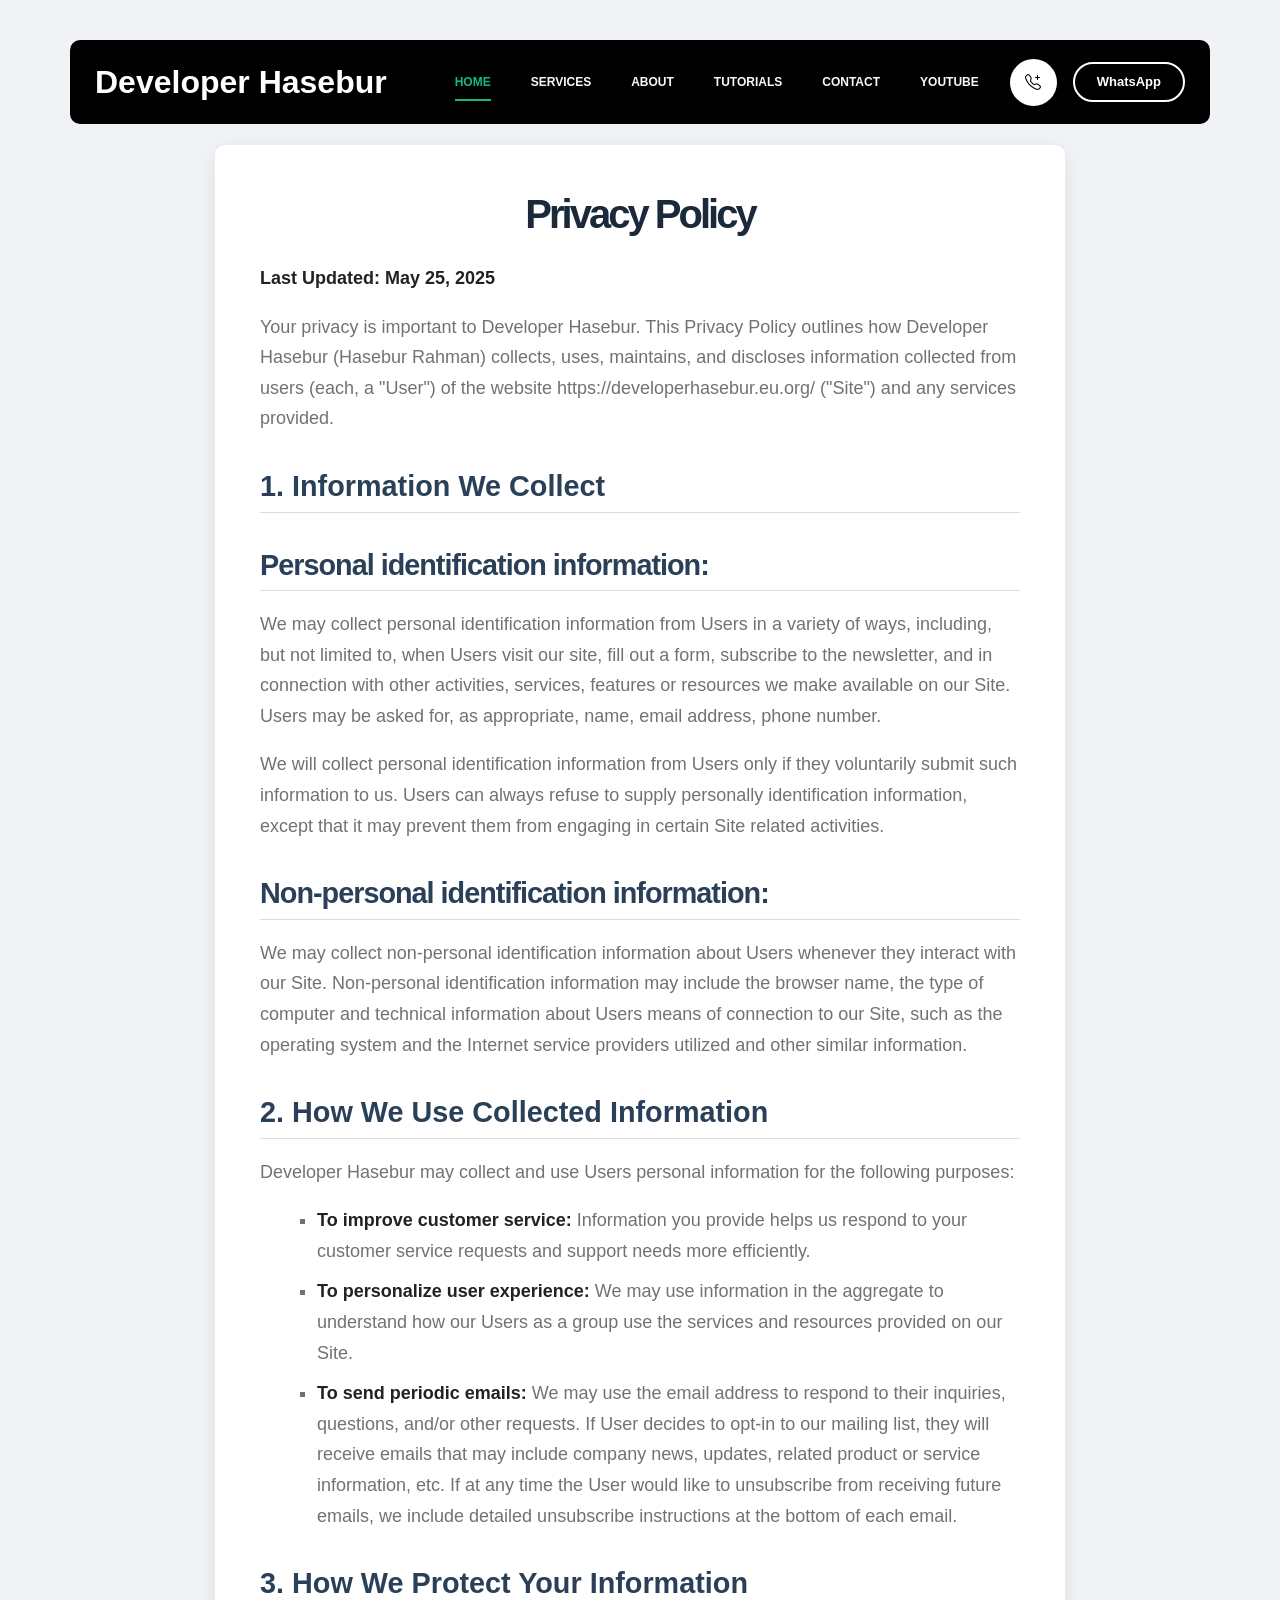
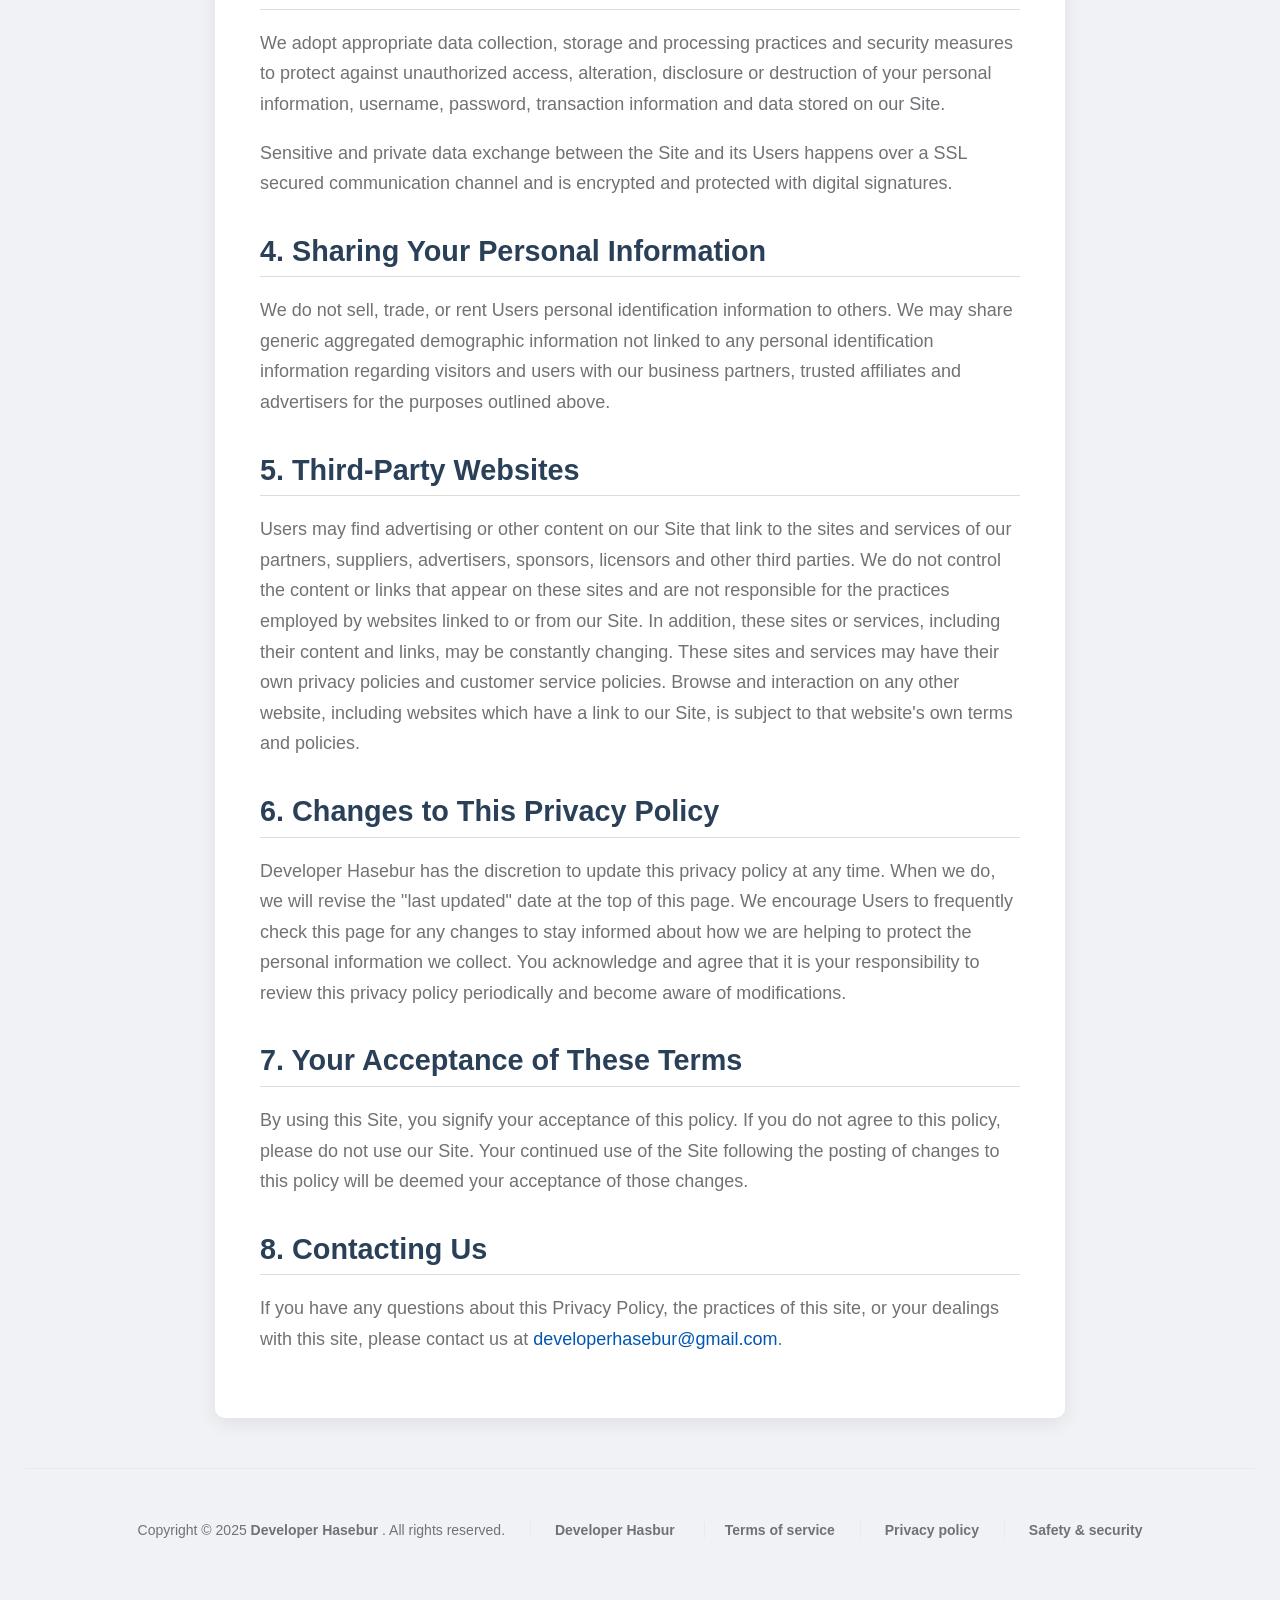
<file: privacy-policy.html>
<!doctype html>
<html lang="en">
    <head>
        <meta charset="utf-8">
        <meta name="viewport" content="width=device-width, initial-scale=1">

        <meta name="description" content="">
        <meta name="author" content="TemplateMo">

        <title>Developer Hasebur - WordPress & Shopify Expert</title>

        <!-- CSS FILES -->
        <link rel="preconnect" href="https://fonts.googleapis.com">
        
        <link rel="preconnect" href="https://fonts.gstatic.com" crossorigin>
        
        <link href="https://fonts.googleapis.com/css2?family=DM+Sans:wght@400;500;700&display=swap" rel="stylesheet">

        <link href="css/bootstrap.min.css" rel="stylesheet">

        <link href="css/bootstrap-icons.css" rel="stylesheet">

        <link href="css/magnific-popup.css" rel="stylesheet">

        <link href="css/templatemo-first-portfolio-style.css" rel="stylesheet">
        
<!--

Custom Added Css

-->
<style>
    img.avatar-image.img-fluid.mmxc {
    width: 75px;
    border-radius: 10px 50px 10px 50px;
}


.nanvcon{
    background-color: black;
}

.navbar .custom-btn {

    font-size: 13px;
}


main {
    margin-top: 120px;
}
</style>
    </head>
    
    <body>



        <nav class="navbar navbar-expand-lg">
            <div class="container nanvcon">

                <button class="navbar-toggler" type="button" data-bs-toggle="collapse" data-bs-target="#navbarNav" aria-controls="navbarNav" aria-expanded="false" aria-label="Toggle navigation">
                    <span class="navbar-toggler-icon"></span>
                </button>

                <a href="index.html" class="navbar-brand mx-auto mx-lg-0">Developer Hasebur</a>

                <div class="d-flex align-items-center d-lg-none">
                    <i class="navbar-icon bi-telephone-plus me-3"></i>
                    <a class="custom-btn btn" href="#section_5">
                        120-240-9600
                    </a>
                </div>

                <div class="collapse navbar-collapse" id="navbarNav">
                    <ul class="navbar-nav ms-lg-5">
                        <li class="nav-item">
                            <a class="nav-link click-scroll" href="index.html#section_1">Home</a>
                        </li>

                        <li class="nav-item">
                            <a class="nav-link click-scroll" href="index.html#section_2">Services</a>
                        </li>

                        <li class="nav-item">
                            <a class="nav-link click-scroll" href="index.html#section_3">About</a>
                        </li>

                        <li class="nav-item">
                            <a class="nav-link click-scroll" href="index.html#section_4">Tutorials</a>
                        </li>

                        <li class="nav-item">
                            <a class="nav-link click-scroll" href="index.html#section_5">Contact</a>
                        </li>
                        
                        <li class="nav-item">
                            <a class="nav-link click-scroll" href="./youtube.html">YouTube</a>
                        </li>
                    </ul>

                    <div class="d-lg-flex align-items-center d-none ms-auto">
                        <i class="navbar-icon bi-telephone-plus me-3"></i>
                        <a class="custom-btn btn" href="#section_5">
                            WhatsApp
                        </a>
                    </div>
                </div>

            </div>
        </nav>

        <main>







<!DOCTYPE html>
<html lang="en">
<head>
    <meta charset="UTF-8">
    <meta name="viewport" content="width=device-width, initial-scale=1.0">
    <title>Privacy Policy - Developer Hasebur</title>
    <style>
        /* Unique Class for Body */
        .pp-body-layout {
            font-family: 'Segoe UI', Tahoma, Geneva, Verdana, sans-serif; /* Slightly different font for variety */
            line-height: 1.7;
            margin: 0;
            padding: 25px;
            background-color: #f0f2f5; /* Lighter background */
            color: #444;
        }

        /* Unique Class for Container */
        .pp-content-wrapper {
            max-width: 850px;
            margin: 50px auto;
            background-color: #ffffff;
            padding: 45px;
            border-radius: 10px;
            box-shadow: 0 5px 20px rgba(0, 0, 0, 0.08);
        }

        /* Unique Class for H1 */
        .pp-primary-title {
            font-size: 2.5em;
            color: #1a2a3a;
            margin-bottom: 25px;
            text-align: center;
            font-weight: 600;
        }

        /* Unique Class for H2 */
        .pp-section-header {
            font-size: 1.8em;
            color: #2a4058;
            margin-top: 35px;
            margin-bottom: 18px;
            border-bottom: 1px solid #dcdcdc;
            padding-bottom: 8px;
        }

        /* Unique Class for Paragraphs */
        .pp-text-block {
            margin-bottom: 18px;
        }

        /* Unique Class for Strong Text */
        .pp-highlight-text {
            font-weight: bold;
            color: #222;
        }

        /* Unique Class for Lists */
        .pp-bullet-list {
            list-style-type: square; /* Different list style */
            margin-left: 25px;
            margin-bottom: 18px;
        }

        /* Unique Class for List Items */
        .pp-list-item {
            margin-bottom: 10px;
        }

        /* Unique Class for Links */
        .pp-action-link {
            color: #0056b3; /* Darker blue for links */
            text-decoration: none;
        }

        .pp-action-link:hover {
            text-decoration: underline;
            color: #003d7a;
        }

        /* Responsive Adjustments for this page */
        @media (max-width: 768px) {
            .pp-content-wrapper {
                margin: 25px auto;
                padding: 30px;
            }
            .pp-primary-title {
                font-size: 2em;
            }
            .pp-section-header {
                font-size: 1.6em;
            }
            .pp-body-layout {
                padding: 20px;
            }
        }
      h2.pp-section-header {
    letter-spacing: 0px!important;
}
    </style>
</head>
<body class="pp-body-layout">
    <div class="pp-content-wrapper">
        <h1 class="pp-primary-title">Privacy Policy</h1>
        <p class="pp-text-block"><strong class="pp-highlight-text">Last Updated: May 25, 2025</strong></p>
        
        <p class="pp-text-block">Your privacy is important to Developer Hasebur. This Privacy Policy outlines how Developer Hasebur (Hasebur Rahman) collects, uses, maintains, and discloses information collected from users (each, a "User") of the website https://developerhasebur.eu.org/ ("Site") and any services provided.</p>
        
        <h2 class="pp-section-header">1. Information We Collect</h2>
        <h3 class="pp-section-header">Personal identification information:</h3>
        <p class="pp-text-block">We may collect personal identification information from Users in a variety of ways, including, but not limited to, when Users visit our site, fill out a form, subscribe to the newsletter, and in connection with other activities, services, features or resources we make available on our Site. Users may be asked for, as appropriate, name, email address, phone number.</p>
        <p class="pp-text-block">We will collect personal identification information from Users only if they voluntarily submit such information to us. Users can always refuse to supply personally identification information, except that it may prevent them from engaging in certain Site related activities.</p>

        <h3 class="pp-section-header">Non-personal identification information:</h3>
        <p class="pp-text-block">We may collect non-personal identification information about Users whenever they interact with our Site. Non-personal identification information may include the browser name, the type of computer and technical information about Users means of connection to our Site, such as the operating system and the Internet service providers utilized and other similar information.</p>
        
        <h2 class="pp-section-header">2. How We Use Collected Information</h2>
        <p class="pp-text-block">Developer Hasebur may collect and use Users personal information for the following purposes:</p>
        <ul class="pp-bullet-list">
            <li class="pp-list-item"><strong class="pp-highlight-text">To improve customer service:</strong> Information you provide helps us respond to your customer service requests and support needs more efficiently.</li>
            <li class="pp-list-item"><strong class="pp-highlight-text">To personalize user experience:</strong> We may use information in the aggregate to understand how our Users as a group use the services and resources provided on our Site.</li>
            <li class="pp-list-item"><strong class="pp-highlight-text">To send periodic emails:</strong> We may use the email address to respond to their inquiries, questions, and/or other requests. If User decides to opt-in to our mailing list, they will receive emails that may include company news, updates, related product or service information, etc. If at any time the User would like to unsubscribe from receiving future emails, we include detailed unsubscribe instructions at the bottom of each email.</li>
        </ul>

        <h2 class="pp-section-header">3. How We Protect Your Information</h2>
        <p class="pp-text-block">We adopt appropriate data collection, storage and processing practices and security measures to protect against unauthorized access, alteration, disclosure or destruction of your personal information, username, password, transaction information and data stored on our Site.</p>
        <p class="pp-text-block">Sensitive and private data exchange between the Site and its Users happens over a SSL secured communication channel and is encrypted and protected with digital signatures.</p>

        <h2 class="pp-section-header">4. Sharing Your Personal Information</h2>
        <p class="pp-text-block">We do not sell, trade, or rent Users personal identification information to others. We may share generic aggregated demographic information not linked to any personal identification information regarding visitors and users with our business partners, trusted affiliates and advertisers for the purposes outlined above.</p>

        <h2 class="pp-section-header">5. Third-Party Websites</h2>
        <p class="pp-text-block">Users may find advertising or other content on our Site that link to the sites and services of our partners, suppliers, advertisers, sponsors, licensors and other third parties. We do not control the content or links that appear on these sites and are not responsible for the practices employed by websites linked to or from our Site. In addition, these sites or services, including their content and links, may be constantly changing. These sites and services may have their own privacy policies and customer service policies. Browse and interaction on any other website, including websites which have a link to our Site, is subject to that website's own terms and policies.</p>

        <h2 class="pp-section-header">6. Changes to This Privacy Policy</h2>
        <p class="pp-text-block">Developer Hasebur has the discretion to update this privacy policy at any time. When we do, we will revise the "last updated" date at the top of this page. We encourage Users to frequently check this page for any changes to stay informed about how we are helping to protect the personal information we collect. You acknowledge and agree that it is your responsibility to review this privacy policy periodically and become aware of modifications.</p>

        <h2 class="pp-section-header">7. Your Acceptance of These Terms</h2>
        <p class="pp-text-block">By using this Site, you signify your acceptance of this policy. If you do not agree to this policy, please do not use our Site. Your continued use of the Site following the posting of changes to this policy will be deemed your acceptance of those changes.</p>

        <h2 class="pp-section-header">8. Contacting Us</h2>
        <p class="pp-text-block">If you have any questions about this Privacy Policy, the practices of this site, or your dealings with this site, please contact us at <a href="mailto:developerhasebur@gmail.com" class="pp-action-link">developerhasebur@gmail.com</a>.</p>
    </div>
</body>
</html>



 </main>
           <footer class="site-footer">
            <div class="container">
                <div class="row">

                    <div class="col-lg-12 col-12">
                        <div class="copyright-text-wrap">
                            <p class="mb-0">
                                <span class="copyright-text">Copyright © 2025 <a href="#">Developer Hasebur</a> . All rights reserved.</span>
                                
                                <a rel="sponsored" href="https://www.linkedin.com/in/developer-hasebur/" target="_blank">Developer Hasbur</a>
                                    <span class="copyright-text"></span>
                           
                                    <span class="copyright-text"><a href="https://developerhasebur.eu.org/terms-of-service.html">Terms of service</a></span>
                                    <span class="copyright-text"> <a href="https://developerhasebur.eu.org/privacy-policy.html">Privacy policy</a></span>
                                 <span>   <a href="https://developerhasebur.eu.org/safety-and-security.html">Safety & security</a></span>
                           
                                  
                            </p>
                        </div>
                    </div>

                </div>
            </div>
        </footer>

        <!-- JAVASCRIPT FILES -->
        <script src="js/jquery.min.js"></script>
        <script src="js/bootstrap.min.js"></script>
        <script src="js/jquery.sticky.js"></script>
        <script src="js/click-scroll.js"></script>
        <script src="js/jquery.magnific-popup.min.js"></script>
        <script src="js/magnific-popup-options.js"></script>
        <script src="js/custom.js"></script>

    </body>
</html>
</file>
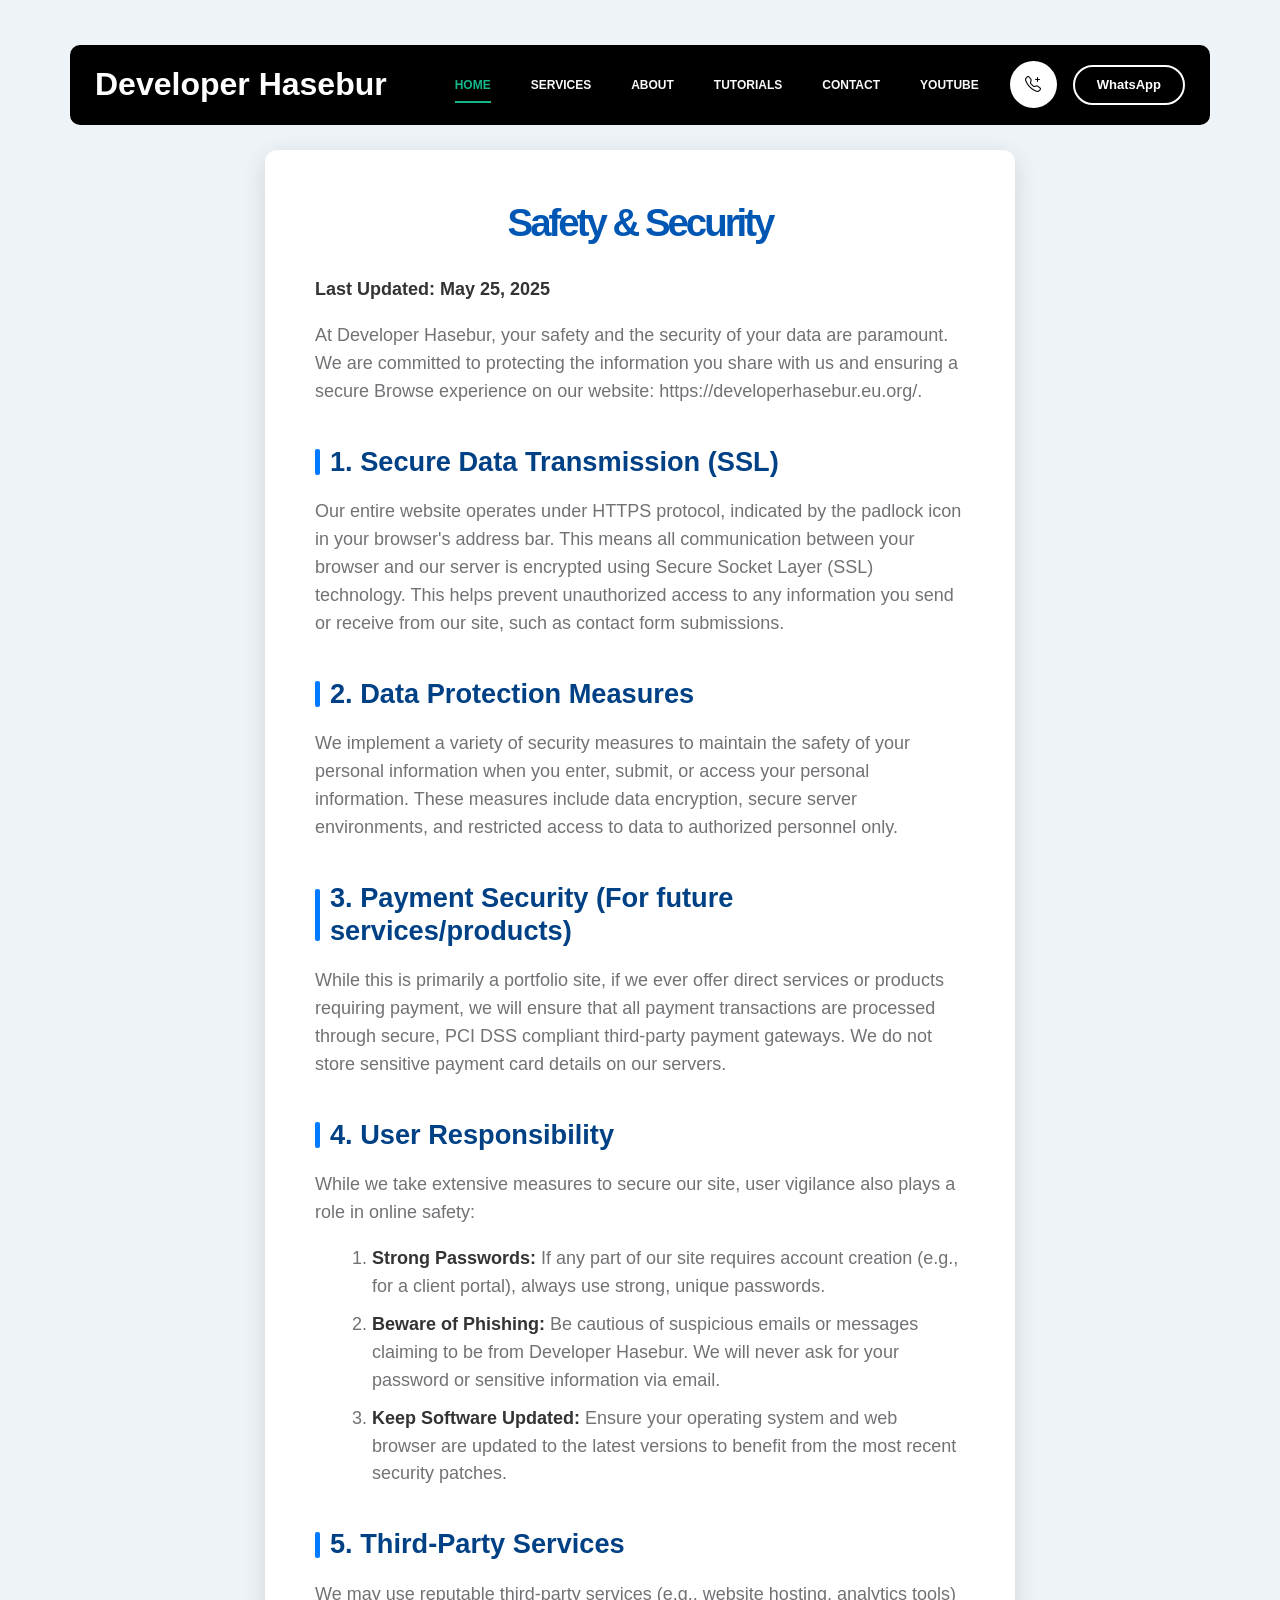
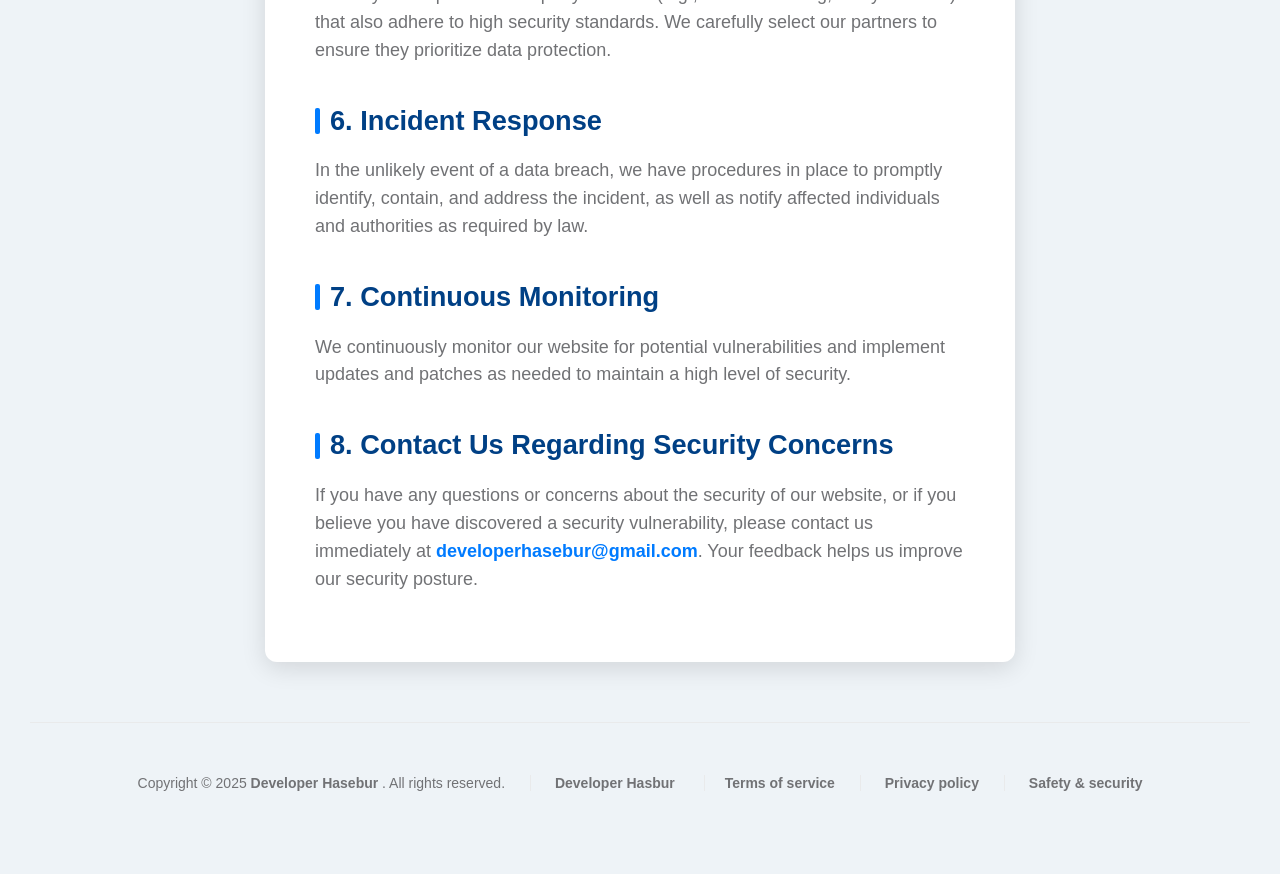
<file: safety-and-security.html>
<!doctype html>
<html lang="en">
    <head>
        <meta charset="utf-8">
        <meta name="viewport" content="width=device-width, initial-scale=1">

        <meta name="description" content="">
        <meta name="author" content="TemplateMo">

        <title>Developer Hasebur - WordPress & Shopify Expert</title>

        <!-- CSS FILES -->
        <link rel="preconnect" href="https://fonts.googleapis.com">
        
        <link rel="preconnect" href="https://fonts.gstatic.com" crossorigin>
        
        <link href="https://fonts.googleapis.com/css2?family=DM+Sans:wght@400;500;700&display=swap" rel="stylesheet">

        <link href="css/bootstrap.min.css" rel="stylesheet">

        <link href="css/bootstrap-icons.css" rel="stylesheet">

        <link href="css/magnific-popup.css" rel="stylesheet">

        <link href="css/templatemo-first-portfolio-style.css" rel="stylesheet">
        
<!--

Custom Added Css

-->
<style>
    img.avatar-image.img-fluid.mmxc {
    width: 75px;
    border-radius: 10px 50px 10px 50px;
}


.nanvcon{
    background-color: black;
}

.navbar .custom-btn {

    font-size: 13px;
}


main {
    margin-top: 120px;
}
</style>
    </head>
    
    <body>



        <nav class="navbar navbar-expand-lg">
            <div class="container nanvcon">

                <button class="navbar-toggler" type="button" data-bs-toggle="collapse" data-bs-target="#navbarNav" aria-controls="navbarNav" aria-expanded="false" aria-label="Toggle navigation">
                    <span class="navbar-toggler-icon"></span>
                </button>

                <a href="index.html" class="navbar-brand mx-auto mx-lg-0">Developer Hasebur</a>

                <div class="d-flex align-items-center d-lg-none">
                    <i class="navbar-icon bi-telephone-plus me-3"></i>
                    <a class="custom-btn btn" href="#section_5">
                        120-240-9600
                    </a>
                </div>

                <div class="collapse navbar-collapse" id="navbarNav">
                    <ul class="navbar-nav ms-lg-5">
                        <li class="nav-item">
                            <a class="nav-link click-scroll" href="index.html#section_1">Home</a>
                        </li>

                        <li class="nav-item">
                            <a class="nav-link click-scroll" href="index.html#section_2">Services</a>
                        </li>

                        <li class="nav-item">
                            <a class="nav-link click-scroll" href="index.html#section_3">About</a>
                        </li>

                        <li class="nav-item">
                            <a class="nav-link click-scroll" href="index.html#section_4">Tutorials</a>
                        </li>

                        <li class="nav-item">
                            <a class="nav-link click-scroll" href="index.html#section_5">Contact</a>
                        </li>
                        
                        <li class="nav-item">
                            <a class="nav-link click-scroll" href="./youtube.html">YouTube</a>
                        </li>
                    </ul>

                    <div class="d-lg-flex align-items-center d-none ms-auto">
                        <i class="navbar-icon bi-telephone-plus me-3"></i>
                        <a class="custom-btn btn" href="#section_5">
                            WhatsApp
                        </a>
                    </div>
                </div>

            </div>
        </nav>

        <main>






<!DOCTYPE html>
<html lang="en">
<head>
    <meta charset="UTF-8">
    <meta name="viewport" content="width=device-width, initial-scale=1.0">
    <title>Safety & Security - Developer Hasebur</title>
    <style>
        /* Unique Class for Body */
        .ss-main-body {
            font-family: 'Open Sans', sans-serif; /* Another font variation */
            line-height: 1.55;
            margin: 0;
            padding: 30px;
            background-color: #eef3f7; /* Yet another background color */
            color: #555;
        }

        /* Unique Class for Container */
        .ss-content-area {
            max-width: 750px;
            margin: 60px auto;
            background-color: #ffffff;
            padding: 50px;
            border-radius: 12px;
            box-shadow: 0 6px 25px rgba(0, 0, 0, 0.12);
        }

        /* Unique Class for H1 */
        .ss-page-title {
            font-size: 2.4em;
            color: #0056b3; /* A specific blue color */
            margin-bottom: 30px;
            text-align: center;
            font-weight: 700;
        }

        /* Unique Class for H2 */
        .ss-section-title {
            font-size: 1.7em;
            color: #004085; /* A darker blue for subheadings */
            margin-top: 40px;
            margin-bottom: 20px;
            position: relative;
            padding-left: 15px; /* Indent for visual appeal */
        }
        .ss-section-title::before {
            content: '';
            position: absolute;
            left: 0;
            top: 50%;
            transform: translateY(-50%);
            width: 5px;
            height: 80%;
            background-color: #007bff; /* Accent color */
            border-radius: 2px;
        }

        /* Unique Class for Paragraphs */
        .ss-paragraph-text {
            margin-bottom: 18px;
        }

        /* Unique Class for Strong Text */
        .ss-bold-highlight {
            font-weight: 600; /* Slightly less bold */
            color: #333;
        }

        /* Unique Class for Lists */
        .ss-ordered-list {
            list-style-type: decimal; /* Numerical list */
            margin-left: 25px;
            margin-bottom: 18px;
        }

        /* Unique Class for List Items */
        .ss-list-item-detail {
            margin-bottom: 10px;
        }

        /* Unique Class for Links */
        .ss-contact-link {
            color: #007bff;
            text-decoration: none;
            font-weight: 600;
        }

        .ss-contact-link:hover {
            text-decoration: underline;
            color: #0056b3;
        }

        /* Responsive Adjustments for this page */
        @media (max-width: 768px) {
            .ss-content-area {
                margin: 30px auto;
                padding: 35px;
            }
            .ss-page-title {
                font-size: 2em;
            }
            .ss-section-title {
                font-size: 1.5em;
                padding-left: 10px;
            }
            .ss-main-body {
                padding: 20px;
            }
        }
            h2.ss-section-title {
    letter-spacing: 0px!important;
}
    </style>
</head>
<body class="ss-main-body">
    <div class="ss-content-area">
        <h1 class="ss-page-title">Safety & Security</h1>
        <p class="ss-paragraph-text"><strong class="ss-bold-highlight">Last Updated: May 25, 2025</strong></p>
        
        <p class="ss-paragraph-text">At Developer Hasebur, your safety and the security of your data are paramount. We are committed to protecting the information you share with us and ensuring a secure Browse experience on our website: https://developerhasebur.eu.org/.</p>
        
        <h2 class="ss-section-title">1. Secure Data Transmission (SSL)</h2>
        <p class="ss-paragraph-text">Our entire website operates under HTTPS protocol, indicated by the padlock icon in your browser's address bar. This means all communication between your browser and our server is encrypted using Secure Socket Layer (SSL) technology. This helps prevent unauthorized access to any information you send or receive from our site, such as contact form submissions.</p>

        <h2 class="ss-section-title">2. Data Protection Measures</h2>
        <p class="ss-paragraph-text">We implement a variety of security measures to maintain the safety of your personal information when you enter, submit, or access your personal information. These measures include data encryption, secure server environments, and restricted access to data to authorized personnel only.</p>

        <h2 class="ss-section-title">3. Payment Security (For future services/products)</h2>
        <p class="ss-paragraph-text">While this is primarily a portfolio site, if we ever offer direct services or products requiring payment, we will ensure that all payment transactions are processed through secure, PCI DSS compliant third-party payment gateways. We do not store sensitive payment card details on our servers.</p>

        <h2 class="ss-section-title">4. User Responsibility</h2>
        <p class="ss-paragraph-text">While we take extensive measures to secure our site, user vigilance also plays a role in online safety:</p>
        <ul class="ss-ordered-list">
            <li class="ss-list-item-detail"><strong class="ss-bold-highlight">Strong Passwords:</strong> If any part of our site requires account creation (e.g., for a client portal), always use strong, unique passwords.</li>
            <li class="ss-list-item-detail"><strong class="ss-bold-highlight">Beware of Phishing:</strong> Be cautious of suspicious emails or messages claiming to be from Developer Hasebur. We will never ask for your password or sensitive information via email.</li>
            <li class="ss-list-item-detail"><strong class="ss-bold-highlight">Keep Software Updated:</strong> Ensure your operating system and web browser are updated to the latest versions to benefit from the most recent security patches.</li>
        </ul>

        <h2 class="ss-section-title">5. Third-Party Services</h2>
        <p class="ss-paragraph-text">We may use reputable third-party services (e.g., website hosting, analytics tools) that also adhere to high security standards. We carefully select our partners to ensure they prioritize data protection.</p>

        <h2 class="ss-section-title">6. Incident Response</h2>
        <p class="ss-paragraph-text">In the unlikely event of a data breach, we have procedures in place to promptly identify, contain, and address the incident, as well as notify affected individuals and authorities as required by law.</p>

        <h2 class="ss-section-title">7. Continuous Monitoring</h2>
        <p class="ss-paragraph-text">We continuously monitor our website for potential vulnerabilities and implement updates and patches as needed to maintain a high level of security.</p>

        <h2 class="ss-section-title">8. Contact Us Regarding Security Concerns</h2>
        <p class="ss-paragraph-text">If you have any questions or concerns about the security of our website, or if you believe you have discovered a security vulnerability, please contact us immediately at <a href="mailto:developerhasebur@gmail.com" class="ss-contact-link">developerhasebur@gmail.com</a>. Your feedback helps us improve our security posture.</p>
    </div>
</body>
</html>


 </main>
           <footer class="site-footer">
            <div class="container">
                <div class="row">

                    <div class="col-lg-12 col-12">
                        <div class="copyright-text-wrap">
                            <p class="mb-0">
                                <span class="copyright-text">Copyright © 2025 <a href="#">Developer Hasebur</a> . All rights reserved.</span>
                                
                                <a rel="sponsored" href="https://www.linkedin.com/in/developer-hasebur/" target="_blank">Developer Hasbur</a>
                                    <span class="copyright-text"></span>
                           
                                    <span class="copyright-text"><a href="https://developerhasebur.eu.org/terms-of-service.html">Terms of service</a></span>
                                    <span class="copyright-text"> <a href="https://developerhasebur.eu.org/privacy-policy.html">Privacy policy</a></span>
                                 <span>   <a href="https://developerhasebur.eu.org/safety-and-security.html">Safety & security</a></span>
                           
                                  
                            </p>
                        </div>
                    </div>

                </div>
            </div>
        </footer>

        <!-- JAVASCRIPT FILES -->
        <script src="js/jquery.min.js"></script>
        <script src="js/bootstrap.min.js"></script>
        <script src="js/jquery.sticky.js"></script>
        <script src="js/click-scroll.js"></script>
        <script src="js/jquery.magnific-popup.min.js"></script>
        <script src="js/magnific-popup-options.js"></script>
        <script src="js/custom.js"></script>

    </body>
</html>
</file>
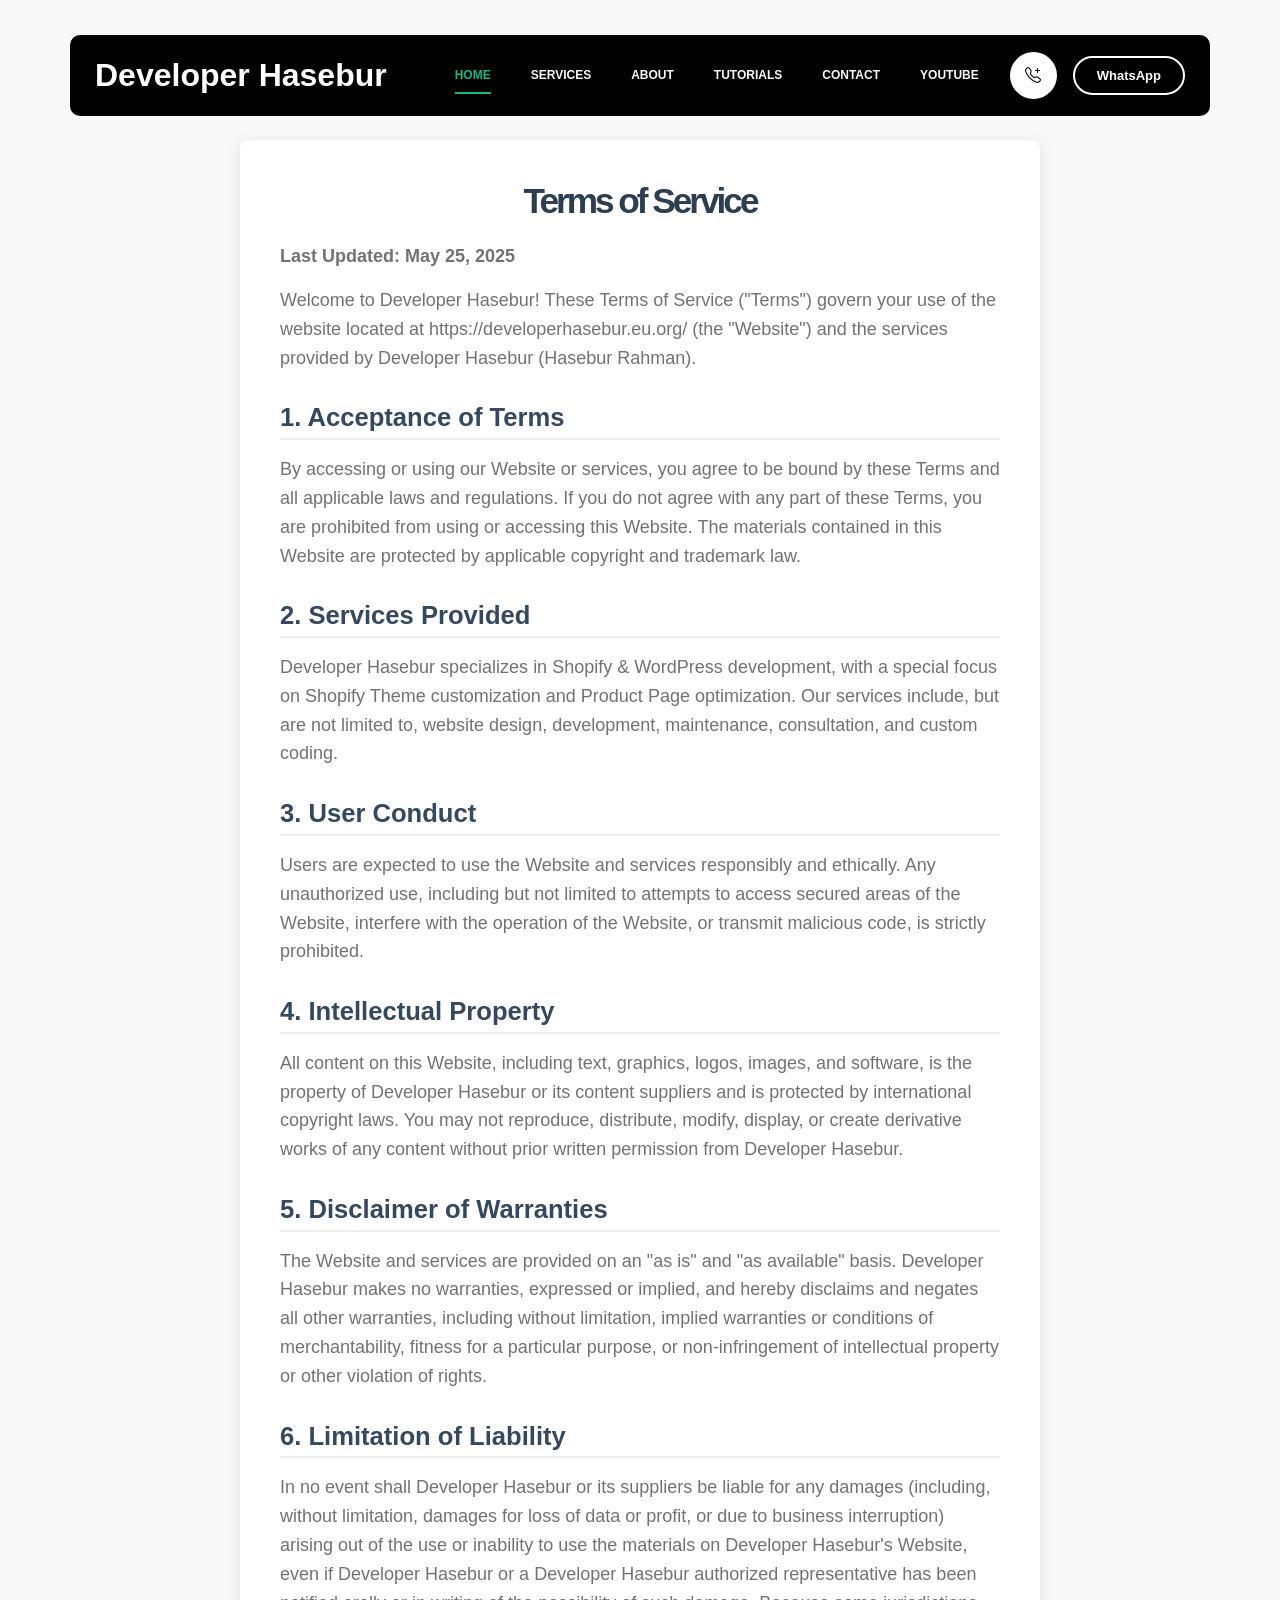
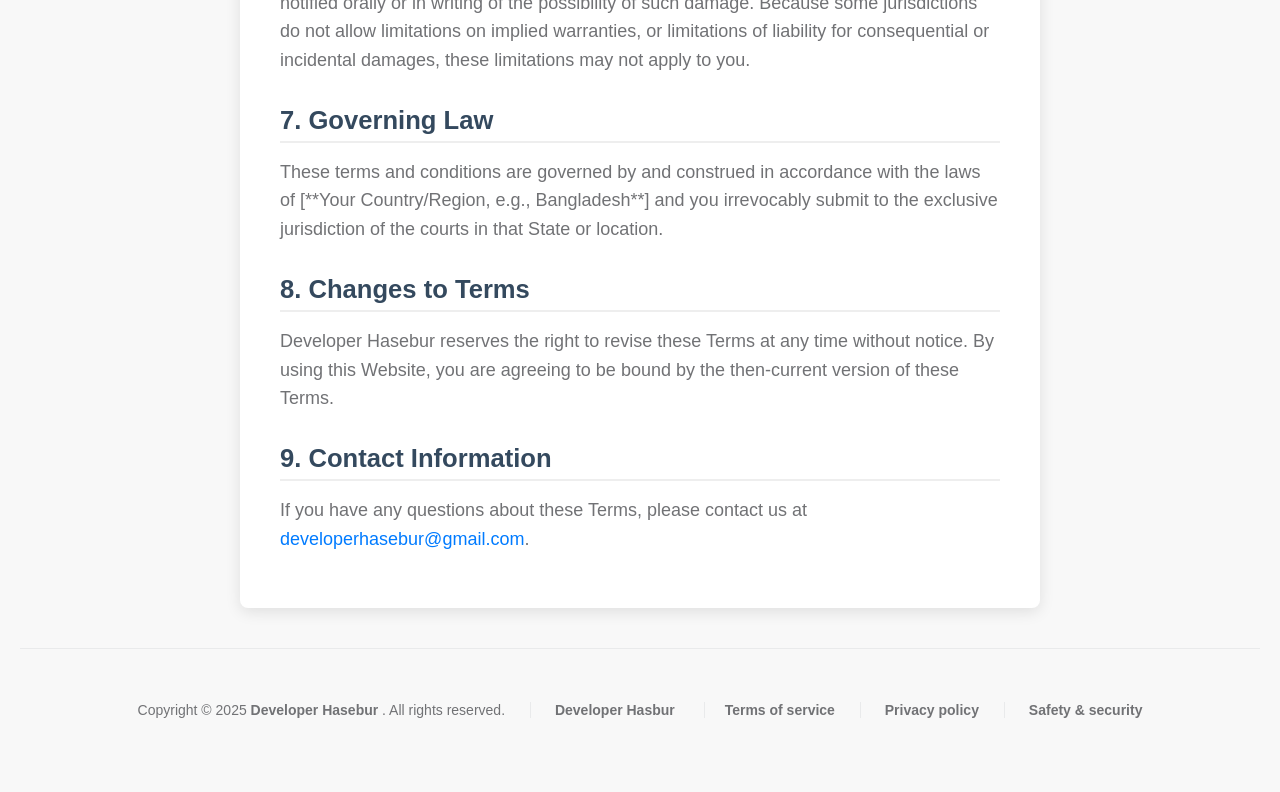
<file: terms-of-service.html>
<!doctype html>
<html lang="en">
    <head>
        <meta charset="utf-8">
        <meta name="viewport" content="width=device-width, initial-scale=1">

        <meta name="description" content="">
        <meta name="author" content="TemplateMo">

        <title>Developer Hasebur - WordPress & Shopify Expert</title>

        <!-- CSS FILES -->
        <link rel="preconnect" href="https://fonts.googleapis.com">
        
        <link rel="preconnect" href="https://fonts.gstatic.com" crossorigin>
        
        <link href="https://fonts.googleapis.com/css2?family=DM+Sans:wght@400;500;700&display=swap" rel="stylesheet">

        <link href="css/bootstrap.min.css" rel="stylesheet">

        <link href="css/bootstrap-icons.css" rel="stylesheet">

        <link href="css/magnific-popup.css" rel="stylesheet">

        <link href="css/templatemo-first-portfolio-style.css" rel="stylesheet">
        
<!--

Custom Added Css

-->
<style>
    img.avatar-image.img-fluid.mmxc {
    width: 75px;
    border-radius: 10px 50px 10px 50px;
}


.nanvcon{
    background-color: black;
}

.navbar .custom-btn {

    font-size: 13px;
}


main {
    margin-top: 120px;
}
</style>
    </head>
    
    <body>



        <nav class="navbar navbar-expand-lg">
            <div class="container nanvcon">

                <button class="navbar-toggler" type="button" data-bs-toggle="collapse" data-bs-target="#navbarNav" aria-controls="navbarNav" aria-expanded="false" aria-label="Toggle navigation">
                    <span class="navbar-toggler-icon"></span>
                </button>

                <a href="index.html" class="navbar-brand mx-auto mx-lg-0">Developer Hasebur</a>

                <div class="d-flex align-items-center d-lg-none">
                    <i class="navbar-icon bi-telephone-plus me-3"></i>
                    <a class="custom-btn btn" href="#section_5">
                        120-240-9600
                    </a>
                </div>

                <div class="collapse navbar-collapse" id="navbarNav">
                    <ul class="navbar-nav ms-lg-5">
                        <li class="nav-item">
                            <a class="nav-link click-scroll" href="index.html#section_1">Home</a>
                        </li>

                        <li class="nav-item">
                            <a class="nav-link click-scroll" href="index.html#section_2">Services</a>
                        </li>

                        <li class="nav-item">
                            <a class="nav-link click-scroll" href="index.html#section_3">About</a>
                        </li>

                        <li class="nav-item">
                            <a class="nav-link click-scroll" href="index.html#section_4">Tutorials</a>
                        </li>

                        <li class="nav-item">
                            <a class="nav-link click-scroll" href="index.html#section_5">Contact</a>
                        </li>
                        
                        <li class="nav-item">
                            <a class="nav-link click-scroll" href="./youtube.html">YouTube</a>
                        </li>
                    </ul>

                    <div class="d-lg-flex align-items-center d-none ms-auto">
                        <i class="navbar-icon bi-telephone-plus me-3"></i>
                        <a class="custom-btn btn" href="#section_5">
                            WhatsApp
                        </a>
                    </div>
                </div>

            </div>
        </nav>

        <main>








<!DOCTYPE html>
<html lang="en">
<head>
    <meta charset="UTF-8">
    <meta name="viewport" content="width=device-width, initial-scale=1.0">
    <title>Terms of Service - Developer Hasebur</title>
    <style>
        /* Unique Class for Body */
        .tms-body {
            font-family: Arial, sans-serif;
            line-height: 1.6;
            margin: 0;
            padding: 20px;
            background-color: #f8f8f8;
            color: #333;
        }
        h2.tms-sub-heading {
    letter-spacing: 0px!important;
}

        /* Unique Class for Container */
        .tms-container {
            max-width: 800px;
            margin: 40px auto;
            background-color: #ffffff;
            padding: 40px;
            border-radius: 8px;
            box-shadow: 0 4px 15px rgba(0, 0, 0, 0.1);
        }

        /* Unique Class for H1 */
        .tms-main-heading {
            font-size: 2.2em;
            color: #2c3e50;
            margin-bottom: 20px;
            text-align: center;
        }

        /* Unique Class for H2 */
        .tms-sub-heading {
            font-size: 1.6em;
            color: #34495e;
            margin-top: 30px;
            margin-bottom: 15px;
            border-bottom: 2px solid #eee;
            padding-bottom: 5px;
        }

        /* Unique Class for Paragraphs */
        .tms-paragraph {
            margin-bottom: 15px;
        }

        /* Unique Class for Strong Text */
        .tms-strong {
            font-weight: bold;
        }

        /* Unique Class for Lists */
        .tms-list {
            list-style-type: disc;
            margin-left: 20px;
            margin-bottom: 15px;
        }

        /* Unique Class for List Items */
        .tms-list-item {
            margin-bottom: 8px;
        }

        /* Unique Class for Links */
        .tms-link {
            color: #007bff;
            text-decoration: none;
        }

        .tms-link:hover {
            text-decoration: underline;
        }

        /* Responsive Adjustments for this page */
        @media (max-width: 768px) {
            .tms-container {
                margin: 20px auto;
                padding: 25px;
            }
            .tms-main-heading {
                font-size: 1.8em;
            }
            .tms-sub-heading {
                font-size: 1.4em;
            }
            .tms-body {
                padding: 15px;
            }
        }
    </style>
</head>
<body class="tms-body">
    <div class="tms-container">
        <h1 class="tms-main-heading">Terms of Service</h1>
        <p class="tms-paragraph"><strong class="tms-strong">Last Updated: May 25, 2025</strong></p>
        
        <p class="tms-paragraph">Welcome to Developer Hasebur! These Terms of Service ("Terms") govern your use of the website located at https://developerhasebur.eu.org/ (the "Website") and the services provided by Developer Hasebur (Hasebur Rahman).</p>
        
        <h2 class="tms-sub-heading">1. Acceptance of Terms</h2>
        <p class="tms-paragraph">By accessing or using our Website or services, you agree to be bound by these Terms and all applicable laws and regulations. If you do not agree with any part of these Terms, you are prohibited from using or accessing this Website. The materials contained in this Website are protected by applicable copyright and trademark law.</p>

        <h2 class="tms-sub-heading">2. Services Provided</h2>
        <p class="tms-paragraph">Developer Hasebur specializes in Shopify & WordPress development, with a special focus on Shopify Theme customization and Product Page optimization. Our services include, but are not limited to, website design, development, maintenance, consultation, and custom coding.</p>
        
        <h2 class="tms-sub-heading">3. User Conduct</h2>
        <p class="tms-paragraph">Users are expected to use the Website and services responsibly and ethically. Any unauthorized use, including but not limited to attempts to access secured areas of the Website, interfere with the operation of the Website, or transmit malicious code, is strictly prohibited.</p>
        
        <h2 class="tms-sub-heading">4. Intellectual Property</h2>
        <p class="tms-paragraph">All content on this Website, including text, graphics, logos, images, and software, is the property of Developer Hasebur or its content suppliers and is protected by international copyright laws. You may not reproduce, distribute, modify, display, or create derivative works of any content without prior written permission from Developer Hasebur.</p>

        <h2 class="tms-sub-heading">5. Disclaimer of Warranties</h2>
        <p class="tms-paragraph">The Website and services are provided on an "as is" and "as available" basis. Developer Hasebur makes no warranties, expressed or implied, and hereby disclaims and negates all other warranties, including without limitation, implied warranties or conditions of merchantability, fitness for a particular purpose, or non-infringement of intellectual property or other violation of rights.</p>

        <h2 class="tms-sub-heading">6. Limitation of Liability</h2>
        <p class="tms-paragraph">In no event shall Developer Hasebur or its suppliers be liable for any damages (including, without limitation, damages for loss of data or profit, or due to business interruption) arising out of the use or inability to use the materials on Developer Hasebur's Website, even if Developer Hasebur or a Developer Hasebur authorized representative has been notified orally or in writing of the possibility of such damage. Because some jurisdictions do not allow limitations on implied warranties, or limitations of liability for consequential or incidental damages, these limitations may not apply to you.</p>

        <h2 class="tms-sub-heading">7. Governing Law</h2>
        <p class="tms-paragraph">These terms and conditions are governed by and construed in accordance with the laws of [**Your Country/Region, e.g., Bangladesh**] and you irrevocably submit to the exclusive jurisdiction of the courts in that State or location.</p>

        <h2 class="tms-sub-heading">8. Changes to Terms</h2>
        <p class="tms-paragraph">Developer Hasebur reserves the right to revise these Terms at any time without notice. By using this Website, you are agreeing to be bound by the then-current version of these Terms.</p>

        <h2 class="tms-sub-heading">9. Contact Information</h2>
        <p class="tms-paragraph">If you have any questions about these Terms, please contact us at <a href="mailto:developerhasebur@gmail.com" class="tms-link">developerhasebur@gmail.com</a>.</p>
    </div>
</body>
</html>



 </main>
           <footer class="site-footer">
            <div class="container">
                <div class="row">

                    <div class="col-lg-12 col-12">
                        <div class="copyright-text-wrap">
                            <p class="mb-0">
                                <span class="copyright-text">Copyright © 2025 <a href="#">Developer Hasebur</a> . All rights reserved.</span>
                                
                                <a rel="sponsored" href="https://www.linkedin.com/in/developer-hasebur/" target="_blank">Developer Hasbur</a>
                                    <span class="copyright-text"></span>
                           
                                    <span class="copyright-text"><a href="https://developerhasebur.eu.org/terms-of-service.html">Terms of service</a></span>
                                    <span class="copyright-text"> <a href="https://developerhasebur.eu.org/privacy-policy.html">Privacy policy</a></span>
                                 <span>   <a href="https://developerhasebur.eu.org/safety-and-security.html">Safety & security</a></span>
                           
                                  
                            </p>
                        </div>
                    </div>

                </div>
            </div>
        </footer>

        <!-- JAVASCRIPT FILES -->
        <script src="js/jquery.min.js"></script>
        <script src="js/bootstrap.min.js"></script>
        <script src="js/jquery.sticky.js"></script>
        <script src="js/click-scroll.js"></script>
        <script src="js/jquery.magnific-popup.min.js"></script>
        <script src="js/magnific-popup-options.js"></script>
        <script src="js/custom.js"></script>

    </body>
</html>
</file>
<file: css/templatemo-first-portfolio-style.css>
/*

TemplateMo 578 First Portfolio

https://templatemo.com/tm-578-first-portfolio

*/


/*---------------------------------------
  CUSTOM PROPERTIES ( VARIABLES )             
-----------------------------------------*/
:root {
  --white-color:                  #ffffff;
  --primary-color:                #535da1;
  --secondary-color:              #14B789;
  --section-bg-color:             #f9f9f9;
  --dark-color:                   #000000;
  --p-color:                      #717275;
  --border-color:                 #e9eaeb;
  --featured-border-color:        #727aab;

  --body-font-family:             'DM Sans', sans-serif;

  --h1-font-size:                 62px;
  --h2-font-size:                 48px;
  --h3-font-size:                 36px;
  --h4-font-size:                 32px;
  --h5-font-size:                 24px;
  --h6-font-size:                 22px;
  --p-font-size:                  18px;
  --menu-font-size:               12px;
  --copyright-font-size:          14px;

  --border-radius-large:          100px;
  --border-radius-medium:         20px;
  --border-radius-small:          10px;

  --font-weight-normal:           400;
  --font-weight-medium:           500;
  --font-weight-bold:             700;
}

body {
    background: var(--white-color);
    font-family: var(--body-font-family); 
}


/*---------------------------------------
  TYPOGRAPHY               
-----------------------------------------*/

h2,
h3,
h4,
h5,
h6 {
  color: var(--dark-color);
}

h1,
h2,
h3,
h4,
h5,
h6 {
  font-weight: var(--font-weight-bold);
  letter-spacing: -1px;
}

h1 {
  font-size: var(--h1-font-size);
  letter-spacing: -3px;
}

h2 {
  font-size: var(--h2-font-size);
  color: var(--secondary-color);
  letter-spacing: -3px;
}

h3 {
  font-size: var(--h3-font-size);
}

h4 {
  font-size: var(--h4-font-size);
}

h5 {
  font-size: var(--h5-font-size);
  line-height: normal;
}

h6 {
  font-size: var(--h6-font-size);
}

p {
  color: var(--p-color);
  font-size: var(--p-font-size);
  font-weight: var(--font-weight-normal);
}

ul li {
  color: var(--p-color);
  font-size: var(--p-font-size);
  font-weight: var(--font-weight-normal);
}

a, 
button {
  touch-action: manipulation;
  transition: all 0.3s;
}

a {
  color: var(--p-color);
  text-decoration: none;
}

a:hover {
  color: var(--secondary-color);
}

::selection {
  background: var(--secondary-color);
  color: var(--white-color);
}

::-moz-selection {
  background: var(--secondary-color);
  color: var(--white-color);
}

.section-padding {
  padding-top: 120px;
  padding-bottom: 120px;
}

b,
strong {
  font-weight: var(--font-weight-bold);
}

.section-title-wrap {
  background: var(--secondary-color);
  border-radius: var(--border-radius-small);
  padding: 10px 30px;
}


/*---------------------------------------
  AVATAR IMAGE               
-----------------------------------------*/
.avatar-image {
  border-radius: var(--border-radius-large);

  object-fit: cover;
}

@media (max-width: 480px) {
  .avatar-image {
    border-radius: var(--border-radius-large);
    width: 160px;
    height: 160px;
    object-fit: cover;
  }

  .avatar-image-large {
    width: 90.4px;
    height: 90.4px;
  }
}



/*---------------------------------------
  PRE LOADER               
-----------------------------------------*/
.preloader {
  position: fixed;
  top: 0;
  left: 0;
  width: 100%;
  height: 100%;
  z-index: 99999;
  display: flex;
  flex-flow: row nowrap;
  justify-content: center;
  align-items: center;
  background: none repeat scroll 0 0 var(--white-color);
}

.spinner {
  border: 1px solid transparent;
  border-radius: var(--border-radius-small);
  position: relative;
}

.spinner:before {
  content: '';
  box-sizing: border-box;
  position: absolute;
  top: 50%;
  left: 50%;
  width: 45px;
  height: 45px;
  margin-top: -10px;
  margin-left: -10px;
  border-radius: 50%;
  border: 1px solid var(--border-color);
  border-top-color: var(--white-color);
  animation: spinner .9s linear infinite;
}

@-webkit-@keyframes spinner {
  to {transform: rotate(360deg);
  }
}

@keyframes spinner {
  to {transform: rotate(360deg);}
}


/*---------------------------------------
  CUSTOM ICON               
-----------------------------------------*/
.navbar-icon {
  background: var(--white-color);
  border-radius: var(--border-radius-large);
  color: var(--dark-color);
  width: 47px;
  height: 47px;
  line-height: 47px;
  text-align: center;
}

.is-sticky .navbar-icon {
  background: var(--secondary-color);
  color: var(--white-color);
}

.form-check-icon {
  color: var(--secondary-color);
}


/*---------------------------------------
  CUSTOM BUTTON               
-----------------------------------------*/
.custom-btn,
.navbar .custom-btn {
  font-size: var(--p-font-size);
  font-weight: var(--font-weight-bold);
}

.navbar .custom-btn {
  background: transparent;
  border-width: 2px;
  border-style: solid;
  border-color: var(--white-color);
  color: var(--white-color);
  padding: 8px 22px;
}

.navbar .custom-btn:hover {
  background: var(--white-color);
  border-color: transparent;
  color: var(--secondary-color);
}

.custom-btn {
  background: var(--secondary-color);
  border-radius: var(--border-radius-large);
  color: var(--white-color);
  font-weight: var(--font-weight-bold);
  padding: 12px 24px;
}

.custom-btn:hover {
  background: var(--primary-color);
  box-shadow: 0 1rem 3rem rgba(0,0,0,.175);
  color: var(--white-color);
}

.custom-border-btn {
  background: transparent;
  border: 2px solid var(--border-color);
  color: var(--p-color);
}

.custom-border-btn:hover {
  background: var(--secondary-color);
  border-color: var(--secondary-color);
  color: var(--white-color);
}

.custom-link {
	background-color: var(--primary-color);
}

.custom-link:hover {
	background-color: var(--secondary-color);
}


/*---------------------------------------
  NAVIGATION              
-----------------------------------------*/
.sticky-wrapper {
  position: relative;
  z-index: 222;
  height: auto !important;
}

.is-sticky,
.is-sticky .navbar .container {
  background: var(--white-color);
  box-shadow: 0 1rem 3rem rgb(0 0 0 / 18%);
}

.is-sticky .navbar-brand,
.is-sticky .navbar-brand:hover {
  color: var(--dark-color);
}

.is-sticky .navbar-nav .nav-link {
  color: var(--p-color);
}

.is-sticky .navbar .custom-btn {
  border-color: var(--secondary-color);
  color: var(--secondary-color);
}

.is-sticky .navbar .custom-btn:hover {
  background: var(--secondary-color);
  color: var(--white-color);
}

.navbar {
  background: transparent;
  position: absolute;
  z-index: 9;
  right: 0;
  left: 0;
  transition: all 0.3s;
  padding-top: 15px;
  padding-bottom: 0;
}

.navbar .container {
  border-radius: var(--border-radius-small);
  padding: 10px 25px;
}

.navbar-brand {
  font-size: var(--h4-font-size);
  font-weight: var(--font-weight-bold);
}

.navbar-brand,
.navbar-brand:hover {
  color: var(--white-color);
}

.navbar-expand-lg .navbar-nav .nav-link {
  padding-right: 0;
  padding-left: 0;
  margin-right: 20px;
  margin-left: 20px;
}

.navbar-nav .nav-link {
  display: inline-block;
  color: var(--section-bg-color);
  font-size: var(--menu-font-size);
  font-weight: bold;
  text-transform: uppercase;
  position: relative;
  padding-top: 15px;
  padding-bottom: 15px;
}

.navbar-nav .nav-link::after {
  content: "";
  background: transparent;
  position: absolute;
  bottom: 6px;
  right: 0;
  left: 0;
  width: 100%;
  height: 2px;
}

.navbar-nav .nav-link.active::after, 
.navbar-nav .nav-link:hover::after {
  background: var(--secondary-color);
}

.navbar-nav .nav-link.active, 
.navbar-nav .nav-link:hover {
  color: var(--secondary-color);
}

.navbar-toggler {
  border: 0;
  padding: 0;
  cursor: pointer;
  margin: 0;
  width: 30px;
  height: 35px;
  outline: none;
}

.navbar-toggler:focus {
  outline: none;
  box-shadow: none;
}

.navbar-toggler[aria-expanded="true"] .navbar-toggler-icon {
  background: transparent;
}

.navbar-toggler[aria-expanded="true"] .navbar-toggler-icon:before,
.navbar-toggler[aria-expanded="true"] .navbar-toggler-icon:after {
  transition: top 300ms 50ms ease, -webkit-transform 300ms 350ms ease;
  transition: top 300ms 50ms ease, transform 300ms 350ms ease;
  transition: top 300ms 50ms ease, transform 300ms 350ms ease, -webkit-transform 300ms 350ms ease;
  top: 0;
}

.navbar-toggler[aria-expanded="true"] .navbar-toggler-icon:before {
  transform: rotate(45deg);
}

.navbar-toggler[aria-expanded="true"] .navbar-toggler-icon:after {
  transform: rotate(-45deg);
}

.navbar-toggler .navbar-toggler-icon {
  background: var(--white-color);
  transition: background 10ms 300ms ease;
  display: block;
  width: 30px;
  height: 2px;
  position: relative;
}

.navbar-toggler .navbar-toggler-icon:before,
.navbar-toggler .navbar-toggler-icon:after {
  transition: top 300ms 350ms ease, -webkit-transform 300ms 50ms ease;
  transition: top 300ms 350ms ease, transform 300ms 50ms ease;
  transition: top 300ms 350ms ease, transform 300ms 50ms ease, -webkit-transform 300ms 50ms ease;
  position: absolute;
  right: 0;
  left: 0;
  background: var(--white-color);
  width: 30px;
  height: 2px;
  content: '';
}

.navbar-toggler .navbar-toggler-icon::before {
  top: -8px;
}

.navbar-toggler .navbar-toggler-icon::after {
  top: 8px;
}


/*---------------------------------------
  HERO              
-----------------------------------------*/
.hero {
  background: var(--secondary-color);
  position: relative;
  overflow: hidden;
  padding-top: 330px;
  padding-bottom: 330px;
}

@media  screen and (min-width: 991px) {
  .hero {
    height: 60vh;
  }
}

.hero-title,
.hero h2 {
  background: var(--white-color);
  box-shadow: 0 1rem 3rem rgba(0,0,0,.175);
  border-radius: var(--border-radius-large);
  display: inline-block;
  padding: 8px 24px;
}

.hero-title {
	font-size: 44px;
}

.hero h2 {
	font-size: 38px;
}

.hero-text {
  position: relative;
  z-index: 22;
  top: 70px;
}

.hero-image-wrap {
  background: var(--white-color);
  border-radius: 100%;
  width: 350px;
  height: 350px;
  position: absolute;
  z-index: 22;
  top: -50px;
  right: 0;
  left: 0;
  margin: auto;
  pointer-events: none;
}

.hero-image {
  position: absolute;
  z-index: 22;
  top: 0;
  width: 100%;
  min-width: 550px;
}

.hero svg {
  position: absolute;
  z-index: 2;
  bottom: 0;
  right: 0;
  left: 0;
  overflow: hidden;
  height: 100%;
  pointer-events: none;
}


/*---------------------------------------
  ABOUT              
-----------------------------------------*/
.profile-thumb {
  border: 1px solid var(--border-color);
  border-radius: var(--border-radius-medium);
  position: relative;
  overflow: hidden;
}

.profile-title {
  border-bottom: 1px solid var(--border-color);
  padding: 15px 30px;
}

.profile-small-title {
  border-right: 1px solid var(--border-color);
  color: var(--secondary-color);
  font-weight: var(--font-weight-bold);
  min-width: 140px;
  margin-right: 10px;
  padding: 13px 30px;
  display: inline-block;
}

.profile-body p {
  margin-bottom: 0;
}

.profile-body p:nth-of-type(even) {
  background: var(--white-color);
}

.about-image {
  border-radius: var(--border-radius-medium);
}

.about-thumb {
  padding-right: 20px;
  padding-left: 20px;
}


/*---------------------------------------
  FEATURED              
-----------------------------------------*/
.featured-numbers {
  font-size: var(--h1-font-size);
  line-height: normal;
  display: block;
}

.featured-text {
  color: var(--secondary-color);
}

.featured-border-bottom {
  border-bottom: 1px solid var(--border-color);
}

.featured-border-start {
  border-left: 1px solid var(--border-color);
}


/*---------------------------------------
  CLIENTS              
-----------------------------------------*/

.clients-item-height {
	height: 120px;
}

.clients-image {
  display: block;
  max-width: 100px;
  margin: auto;
  transition: all ease 0.2s;
}

.clients-image:hover {
  transform: scale(1.3);
}


/*---------------------------------------
  SERVICES              
-----------------------------------------*/
.services,
.featured {
  background: var(--section-bg-color);
  border-top: 1px solid var(--border-color);
  border-bottom: 1px solid var(--border-color);
}

.services-thumb {
  background: var(--white-color);
  border: 2px solid transparent;
  border-radius: var(--border-radius-medium);
  position: relative;
  overflow: hidden;
  margin-bottom: 24px;
  padding: 40px 40px 240px 40px;
  transition: all 0.5s;
}

.services-thumb-up {
  position: relative;
  bottom: 50px;
  margin-bottom: -50px;
}

.services-thumb:hover {
  border: 2px solid var(--secondary-color);
  box-shadow: 0 1rem 3rem rgba(0,0,0,.175);
}

.services-thumb:hover .services-icon-wrap {
  background: var(--secondary-color);
  border-color: var(--secondary-color);
  color: var(--white-color);
}

.services-icon-wrap {
  border: 1px solid var(--border-color);
  border-radius: var(--border-radius-small);
  position: absolute;
  bottom: 0;
  right: 0;
  width: 50%;
  height: 55%;
  transform: rotate(-35deg) translateY(55px);
  transition: all ease 0.5s;
}

.services-icon {
  font-size: 90px;
  position: relative;
  bottom: 15px;
}

.services-thumb:hover .services-price-wrap {
  background: var(--secondary-color);
}

.services-thumb:hover .services-price-overlay {
  background: var(--primary-color);
}

.services-price-wrap {
  background: var(--primary-color);
  border-radius: var(--border-radius-medium);
  position: relative;
  overflow: hidden;
  padding: 6px 20px 6px 15px;
  transition: all ease 0.5s;
}

.services-price-text {
  color: var(--white-color);
  font-size: var(--copyright-font-size);
  font-weight: var(--font-weight-bold);
}

.services-price-overlay {
  background: var(--secondary-color);
  border-bottom-left-radius: 100%;
  position: absolute;
  top: 0;
  right: 0;
  width: 20px;
  height: 20px;
  pointer-events: none;
}


/*---------------------------------------
  PROJECTS              
-----------------------------------------*/
.projects-thumb {
  background: var(--section-bg-color);
  border: 2px solid var(--white-color);
  border-radius: var(--border-radius-medium);
  position: relative;
  overflow: hidden;
  margin-top: 24px;
  margin-bottom: 24px;
  padding: 40px;
  transition: all ease 0.5s;
}

.projects-thumb:hover {
  border-color: var(--secondary-color);
}

.projects-thumb:hover .projects-image,
.projects-thumb:focus .projects-image {
  transform: rotate(0) translateY(0);
}

.projects-thumb .popup-image {
  display: block;
  width: 100%;
  height: 100%;
}

.projects-image {
  border-radius: var(--border-radius-medium);
  display: block;
  width: 100%;
  transform: rotate(10deg) translateY(80px);
  transition: all ease 0.5s;
}

.projects-title {
  margin-bottom: 20px;
}

.projects-tag {
  font-size: var(--menu-font-size);
  font-weight: var(--font-weight-medium);
  color: var(--secondary-color);
  text-transform: uppercase;
  margin-bottom: 5px;
}


/*---------------------------------------
  CONTACT              
-----------------------------------------*/
.contact {
  background: var(--section-bg-color);
}

.contact-info {
  background: var(--white-color);
  border-top-right-radius: var(--border-radius-small);
  border-bottom-right-radius: var(--border-radius-small);
  padding: 60px 30px 30px 30px;
  height: 100%;
}

.contact-info-border-start {
  border-right: 1px solid var(--border-color);
  border-radius: var(--border-radius-small) 0 0 var(--border-radius-small);
}

.contact-form {
  margin-left: 10px;
}


/*---------------------------------------
  CUSTOM FORM               
-----------------------------------------*/
.custom-form .form-control {
  background: var(--white-color);
  box-shadow: none;
  border: 2px solid var(--border-color);
  color: var(--p-color);
  margin-bottom: 24px;
  padding-top: 13px;
  padding-bottom: 13px;
  outline: none;
}

.form-floating>label {
  color: var(--p-color);
}

.form-check-inline {
  vertical-align: middle;
  width: 100%;
  position: relative;
  margin-right: 0;
  margin-top: 0;
  margin-bottom: 24px;
  padding: 0;
}

.custom-form .form-check-label {
  position: absolute;
  top: 50%;
  left: 50%;
  transform: translate(-50%, -50%);
  text-align: center;
}

.form-check-label-text {
  color: var(--p-color);
  display: block;
  font-size: copyright-font-size;
  margin-top: 5px;
}

.form-check-input[type=checkbox] {
  background: var(--white-color);
  border: 2px solid var(--border-color);
  box-shadow: none;
  outline: none;
  width: 100%;
  margin-top: 0;
  margin-left: 0;
  padding: 40px 50px;
}

.form-check-input:checked[type=checkbox] {
  background-image: none;
}

.form-check-input:hover,
.form-check-input:checked {
  background-color: transparent;
  border-color: var(--secondary-color);
}

.custom-form .form-control:hover,
.custom-form .form-control:focus {
  background: transparent;
  border-color: var(--secondary-color);
}

.custom-form .form-floating textarea {
  height: 150px;
}

.custom-form button[type="submit"] {
  background: var(--secondary-color);
  border: none;
  border-radius: var(--border-radius-large);
  color: var(--white-color);
  font-weight: var(--font-weight-bold);
  transition: all 0.3s;
  margin-bottom: 0;
}

.custom-form button[type="submit"]:hover,
.custom-form button[type="submit"]:focus {
  background: var(--primary-color);
  border-color: transparent;
}


/*---------------------------------------
  SITE FOOTER              
-----------------------------------------*/
.site-footer {
  border-top: 1px solid var(--border-color);
  padding-top: 50px;
  padding-bottom: 50px;
  text-align: center;
}

.site-footer-title {
  font-size: var(--menu-font-size);
  color: var(--dark-color);
  text-transform: uppercase;
}

.copyright-text-wrap p,
.copyright-text {
  font-size: var(--copyright-font-size);
}

.copyright-text {
  border-right: 1px solid var(--border-color);
  padding-right: 25px;
  margin-right: 20px;
}

.copyright-text-wrap a {
  font-weight: var(--font-weight-bold);
}

.footer-menu {
  margin: 0;
  padding: 0;
}

.footer-menu-item {
  list-style: none;
  display: inline-block;
  vertical-align: top;
}

.footer-menu-link {
  border: 1px solid var(--border-color);
  border-radius: var(--border-radius-medium);
  font-size: var(--copyright-font-size);
  font-weight: var(--font-weight-medium);
  display: inline-block;
  vertical-align: top;
  text-align: center;
  margin-right: 10px;
  margin-bottom: 10px;
  padding: 6px 14px;
  min-width: 70px;
}

.footer-menu-link:hover {
  background: var(--secondary-color);
  border-color: transparent;
  color: var(--white-color);
}


/*---------------------------------------
  SOCIAL ICON               
-----------------------------------------*/
.social-icon {
  margin: 0;
  padding: 0;
}

.social-icon-item {
  list-style: none;
  display: inline-block;
  vertical-align: top;
}

.social-icon-link {
  border: 1px solid var(--border-color);
  border-radius: var(--border-radius-large);
  font-size: var(--copyright-font-size);
  color: var(--dark-color);
  display: inline-block;
  vertical-align: top;
  margin: 2px 2px 5px 2px;
  width: 40px;
  height: 40px;
  line-height: 40px;
  text-align: center;
}

.social-icon-link:hover {
  background: var(--secondary-color);
  border-color: transparent;
  color: var(--white-color);
}


/*---------------------------------------
  RESPONSIVE STYLES               
-----------------------------------------*/
@media screen and (min-width: 1600px) {
  .hero {
    padding-top: 380px;
    padding-bottom: 380px;
  }

  .hero-image-wrap {
    top: -50px;
    width: 400px;
    height: 400px;
  }

  .hero-image {
    min-width: 650px;
  }
  
  .hero-title,
	.hero h2 {
	  font-size: var(--h2-font-size);
	}
}

@media screen and (max-width: 991px) {
  h1 {
    font-size: 48px;
  }

  h2 {
    font-size: 36px;
  }

  h3 {
    font-size: 32px;
  }

  h4 {
    font-size: 28px;
  }

  h5 {
    font-size: 20px;
  }

  h6 {
    font-size: 18px;
  }

  .section-padding {
    padding-top: 80px;
    padding-bottom: 80px;
  }

  .custom-btn,
  .navbar .custom-btn {
    font-size: var(--copyright-text-font-size);
    padding: 8px 16px;
  }

  .navbar .container {
    background: var(--white-color);
  }

  .navbar-brand,
  .navbar-brand:hover {
    color: var(--dark-color);
  }

  .navbar-icon {
    background: var(--secondary-color);
    color: var(--white-color);
    width: 44px;
    height: 44px;
    line-height: 44px;
  }

  .navbar .custom-btn {
    border-color: var(--secondary-color);
    color: var(--secondary-color);
  }

  .navbar-toggler .navbar-toggler-icon,
  .navbar-toggler .navbar-toggler-icon:before,
  .navbar-toggler .navbar-toggler-icon:after {
    background: var(--dark-color);
  }

  .navbar-expand-lg .navbar-nav .nav-link {
    margin-left: 0;
  }

  .navbar-nav .nav-link {
    color: var(--p-color);
    padding-top: 10px;
    padding-bottom: 10px;
  }

  .hero {
    padding-top: 200px;
    padding-bottom: 400px;
  }

  .hero-text {
    top: 0;
    margin-bottom: 120px;
  }

  .about-thumb {
    padding-right: 0;
    padding-left: 0;
  }

  .about-numbers {
    font-size: 42px;
  }

  .services-thumb-up {
    bottom: 0;
    margin-bottom: 32px;
  }

  .services-thumb {
    margin-bottom: 32px;
    padding-bottom: 270px;
  }

  .services-icon-wrap {
    width: 45%;
    height: 60%;
  }

  .services .col-lg-10 .row .col-lg-6:last-child,
  .projects .col-lg-4:last-child {
    margin-bottom: 0;
  }

  .projects-thumb {
    margin-top: 0;
    margin-bottom: 32px;
  }

  .contact-info {
    border-radius: 0 0 var(--border-radius-small) var(--border-radius-small);
    padding: 40px 30px;
  }

  .contact-info-border-start {
    border-right: 0;
    border-bottom: 1px solid var(--border-color);
    border-radius: var(--border-radius-small) var(--border-radius-small) 0 0;
  }
}

@media screen and (max-width: 575px) {
  .navbar .container {
    margin-right: 12px;
    margin-left: 12px;
  }
}

@media screen and (max-width: 480px) {
  h1 {
    font-size: 40px;
  }

  h2 {
    font-size: 28px;
  }

  h3 {
    font-size: 26px;
  }

  h4 {
    font-size: 22px;
  }

  h5 {
    font-size: 20px;
  }

  .custom-btn,
  .navbar .custom-btn {
    font-size: 13px;
    padding: 6px 12px;
  }

  .navbar-icon {
    font-size: var(--copyright-font-size);
    width: 35.5px;
    height: 35.5px;
    line-height: 35.5px;
  }

  .hero-image-wrap {
    width: 300px;
    height: 300px;
  }

  .hero-image {
    min-width: inherit;
  }
}
</file>
